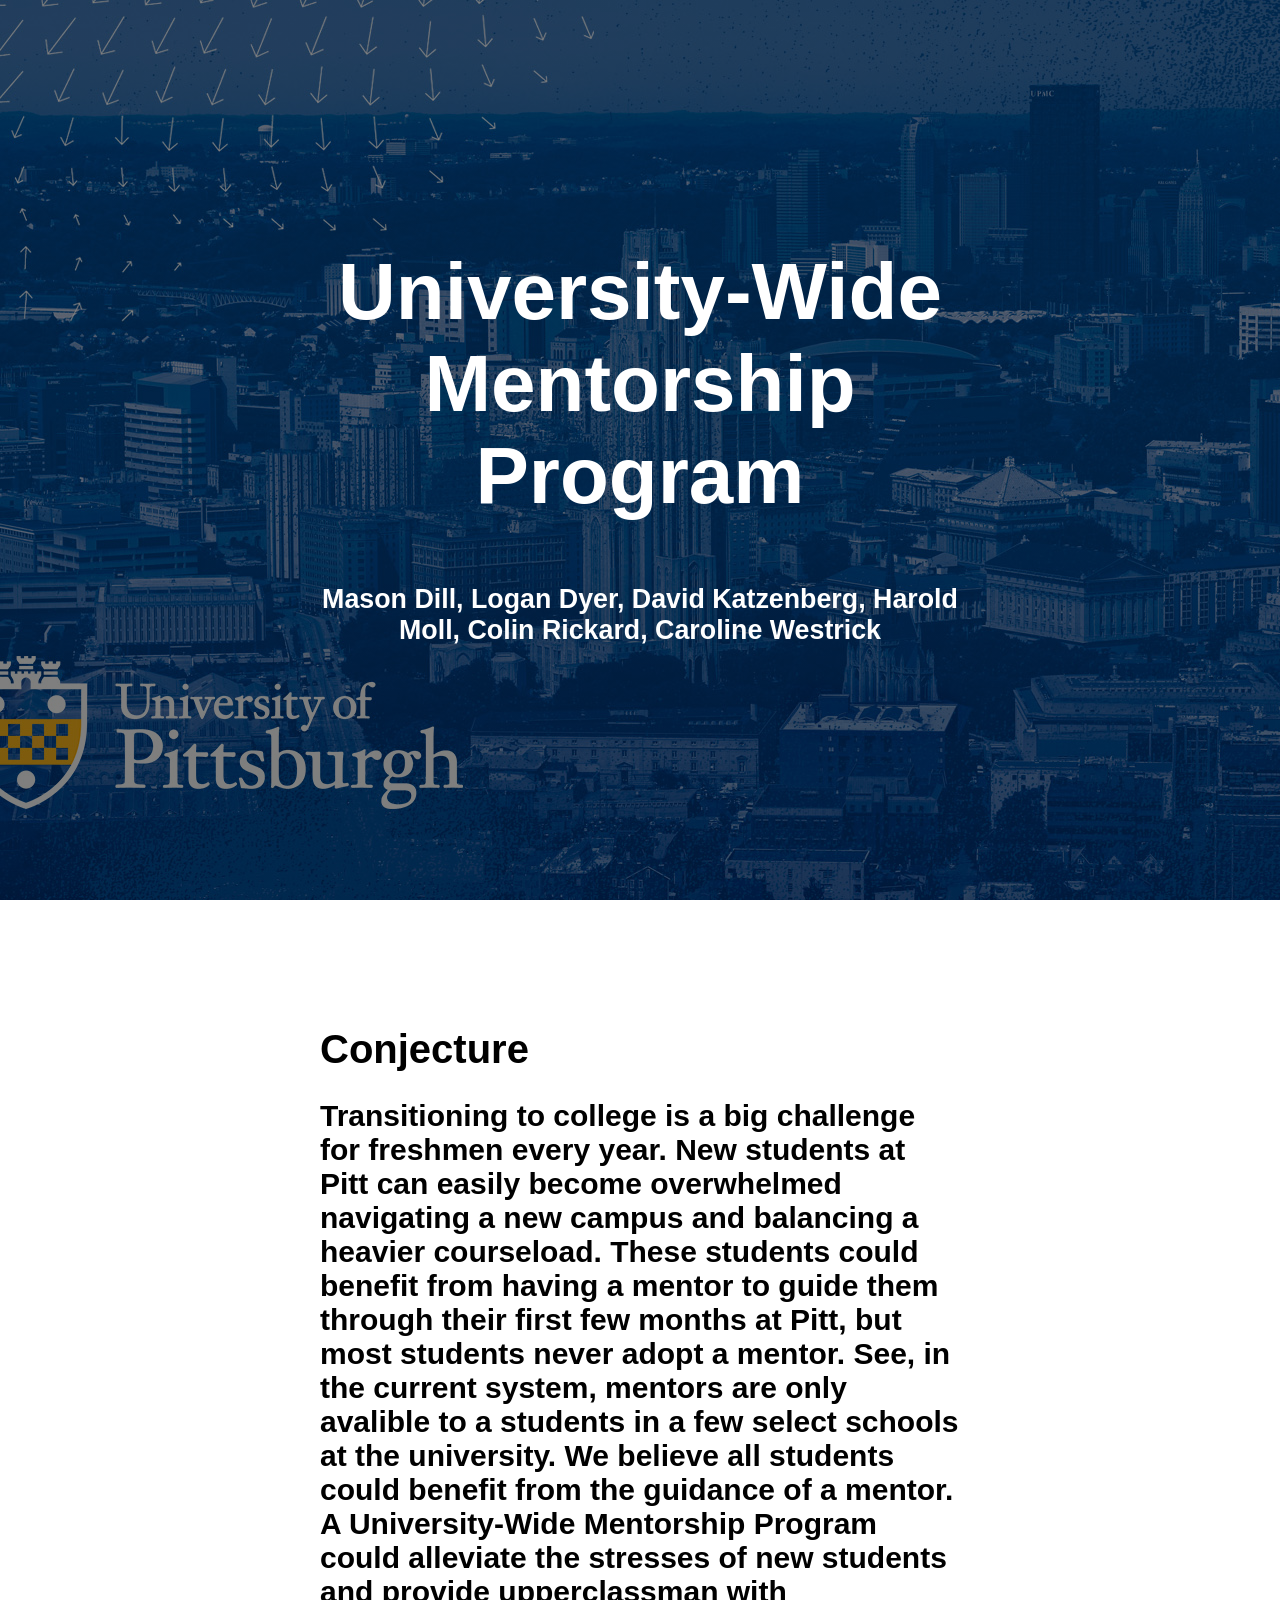
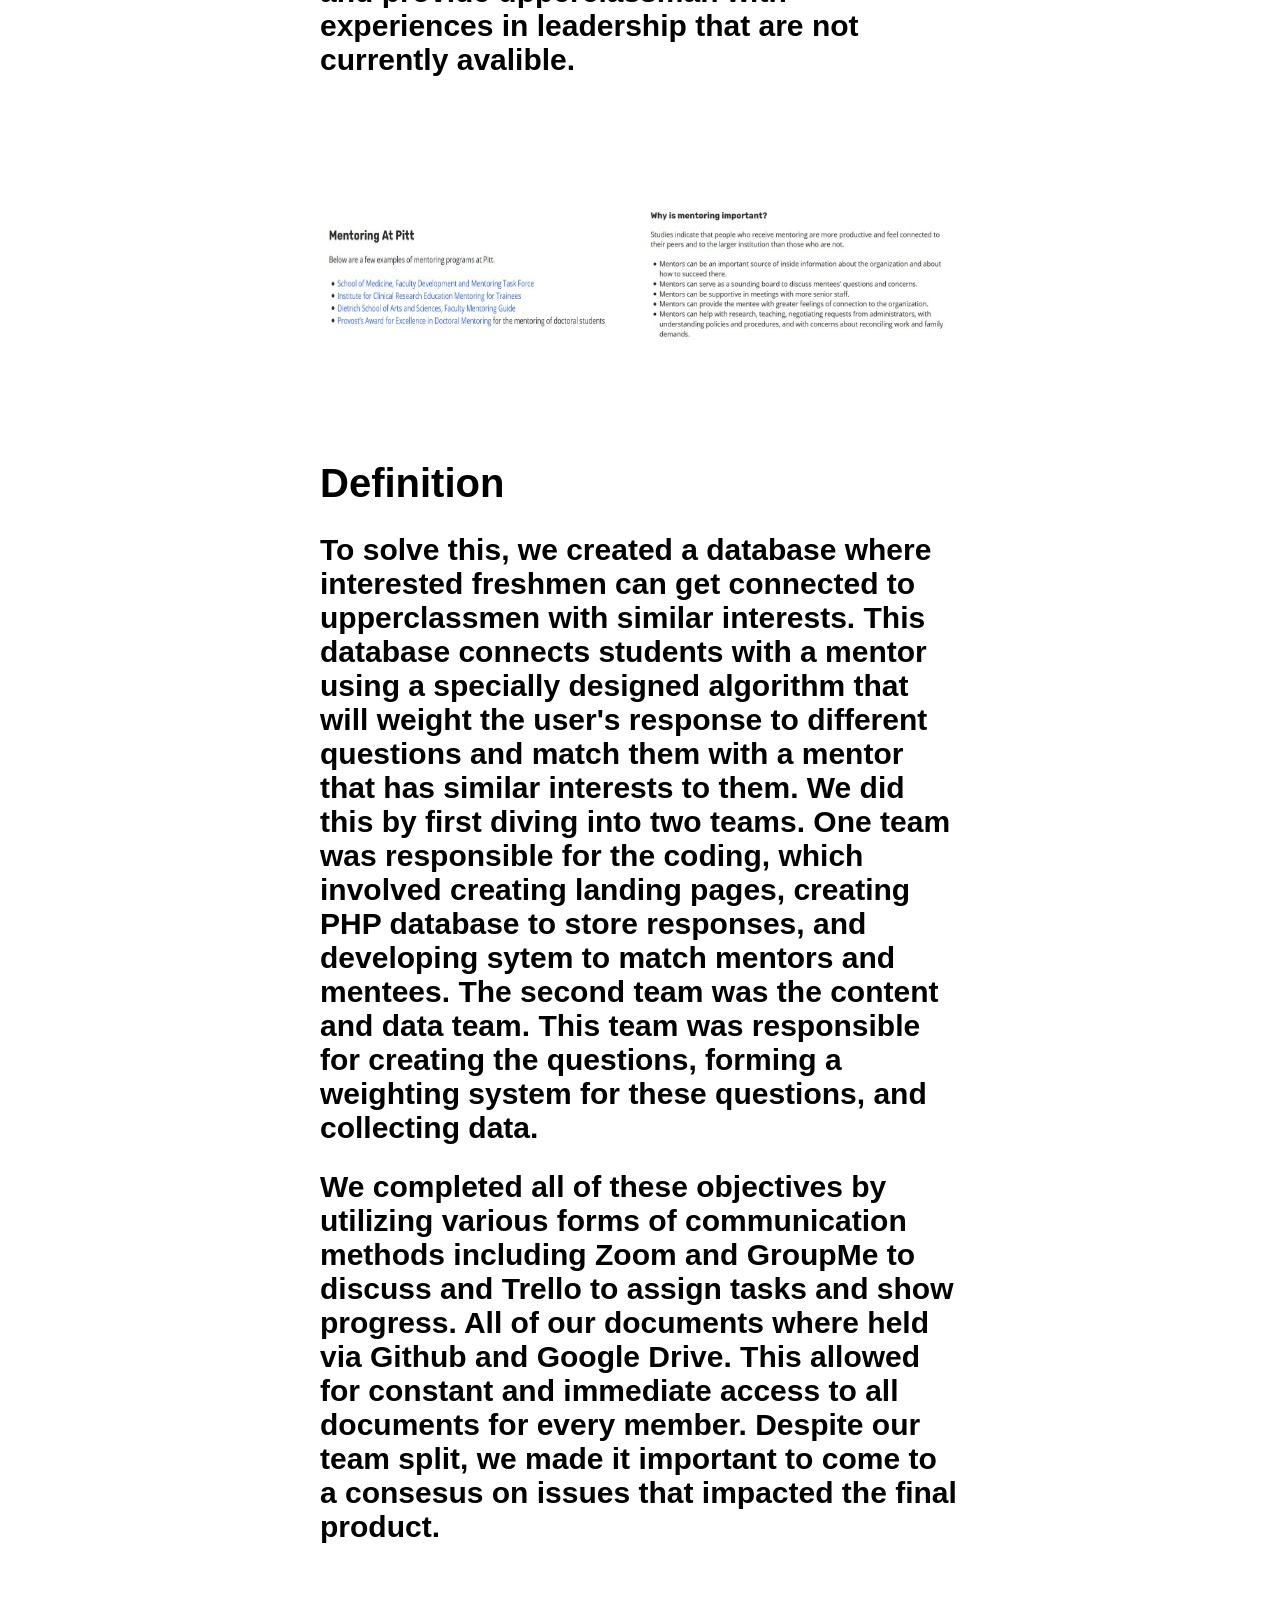
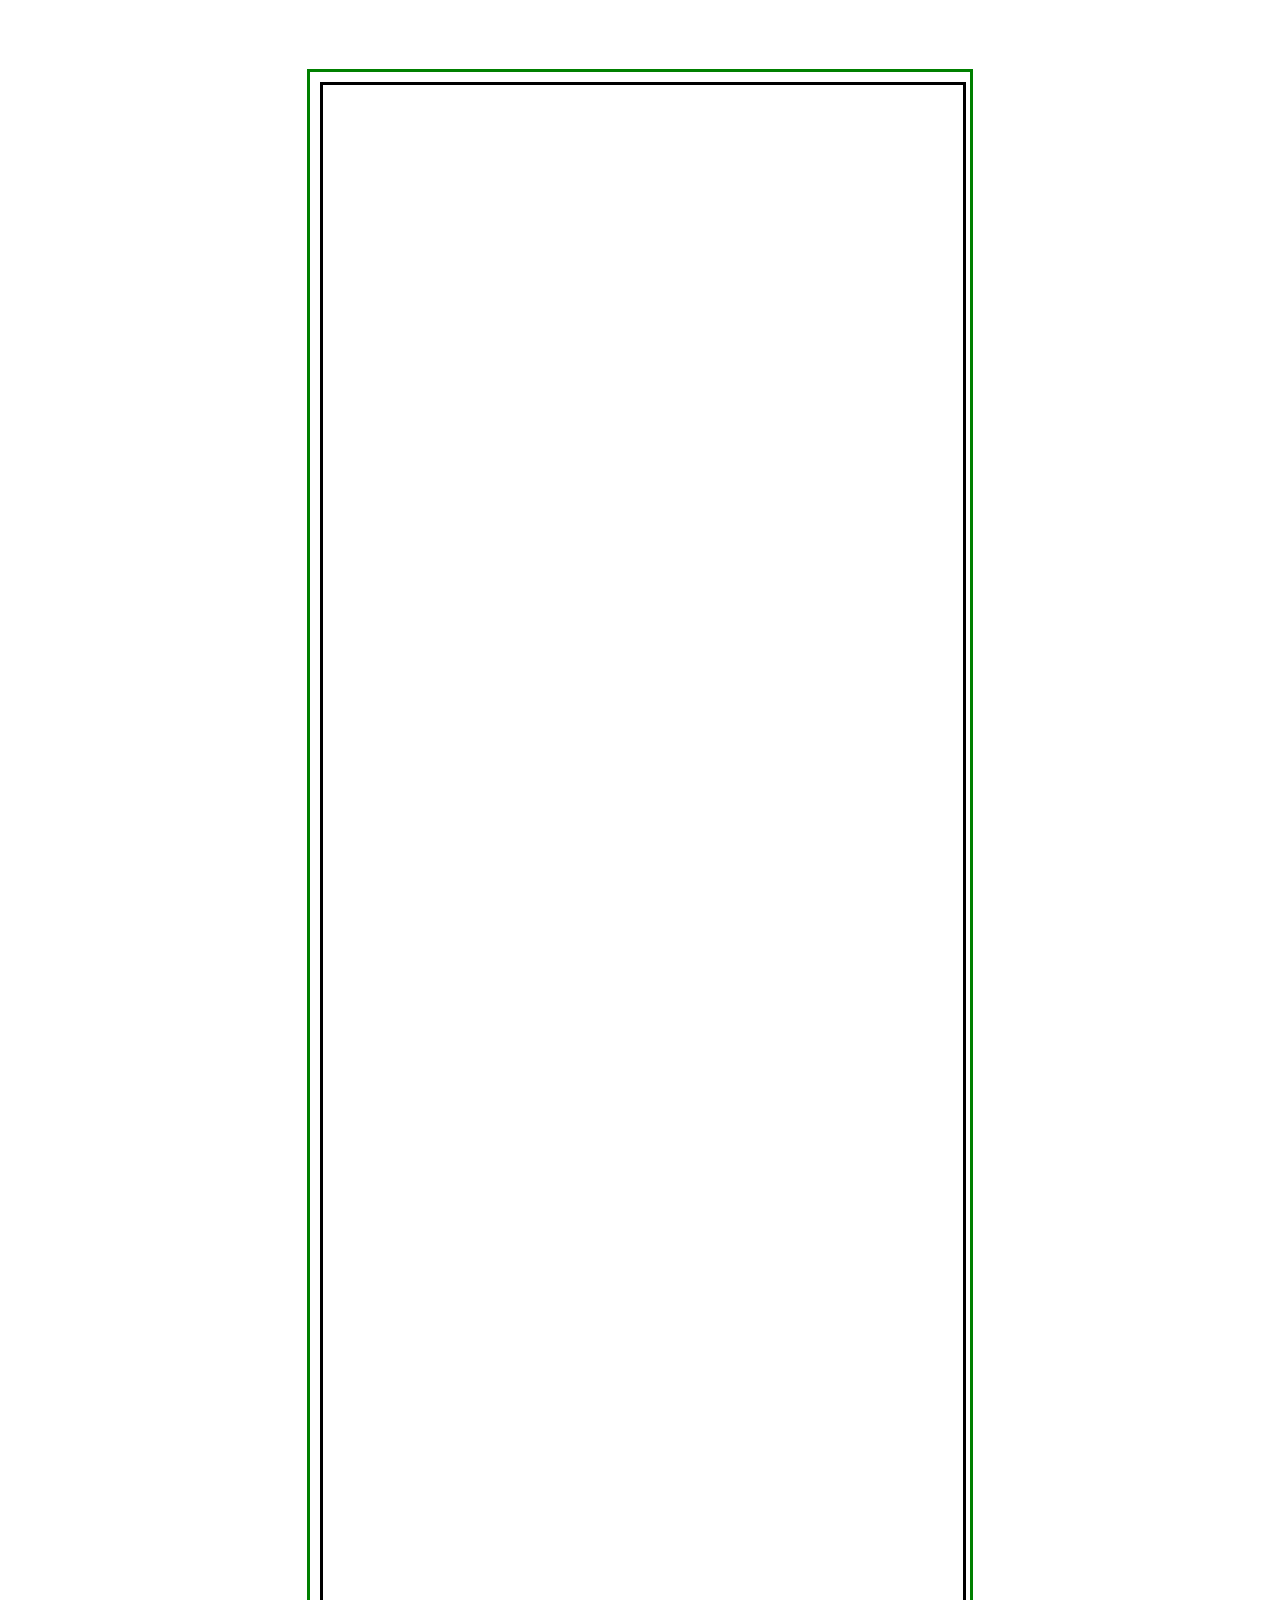
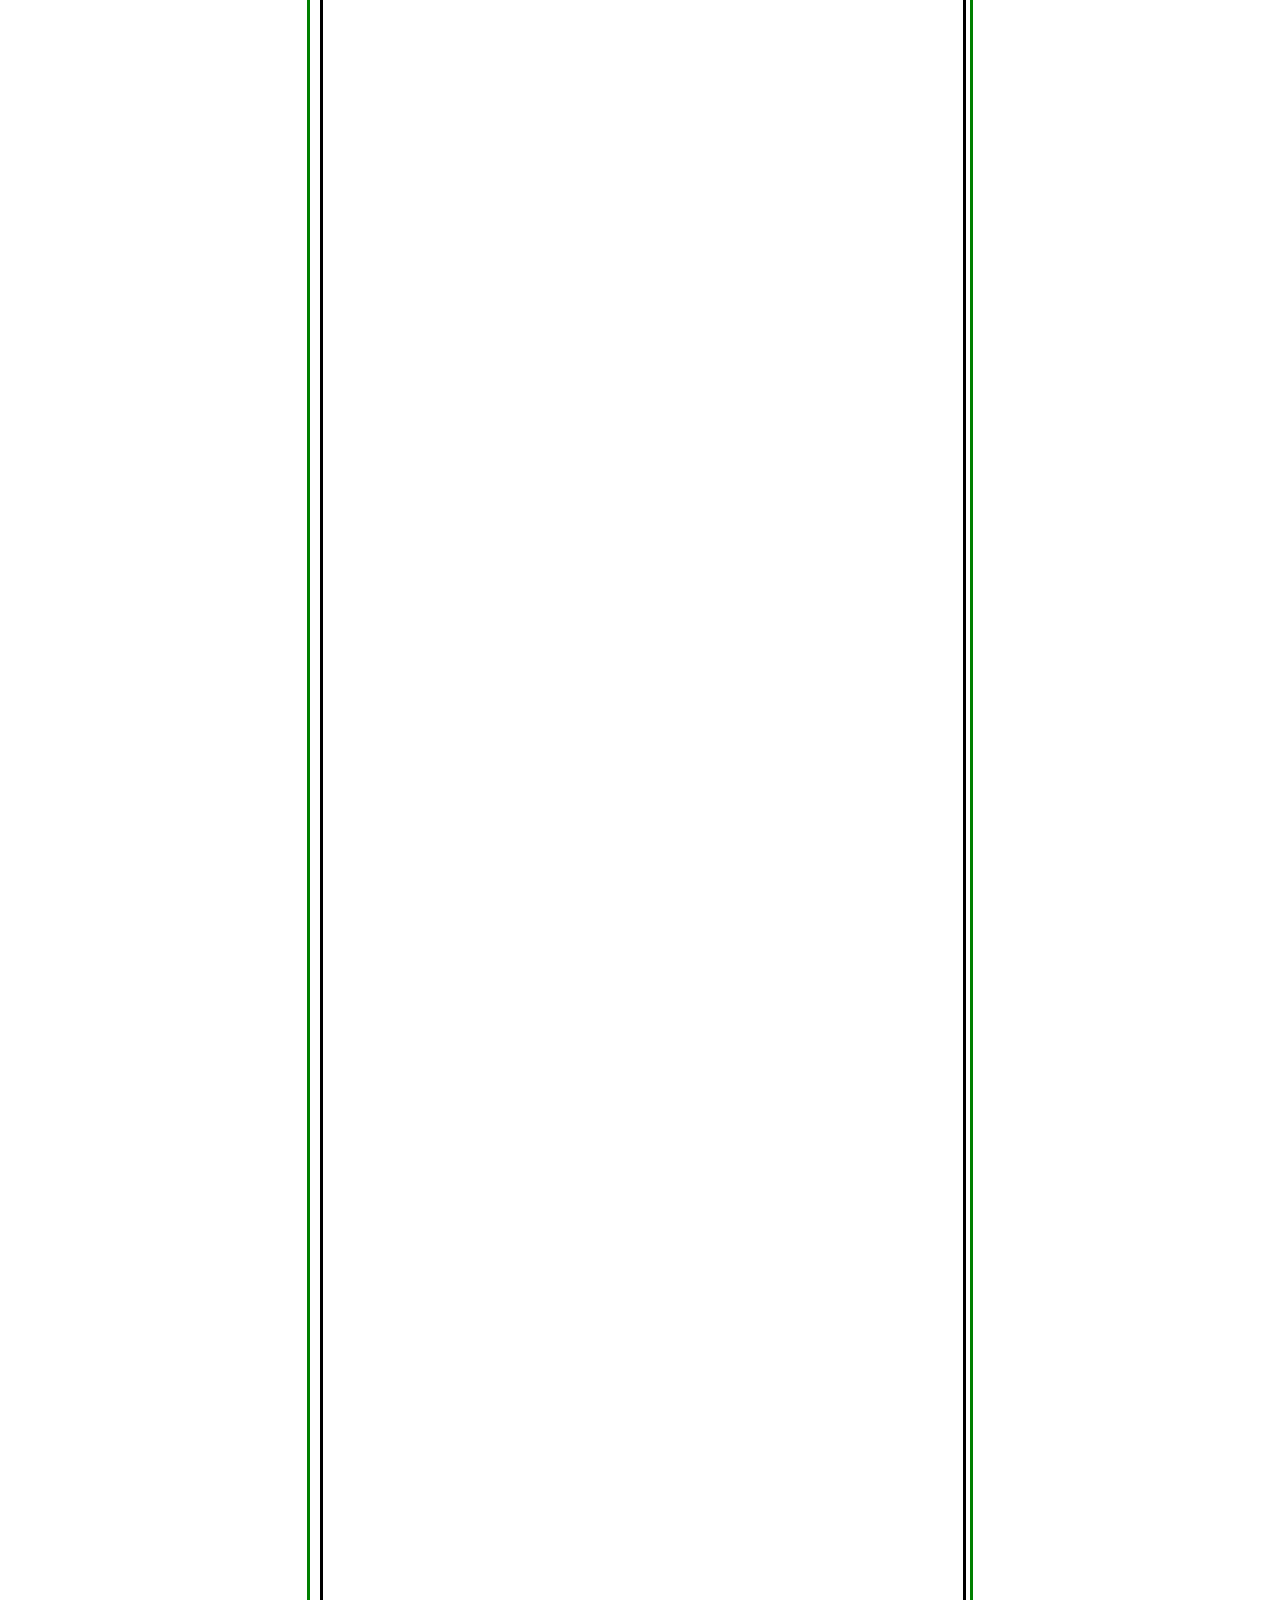
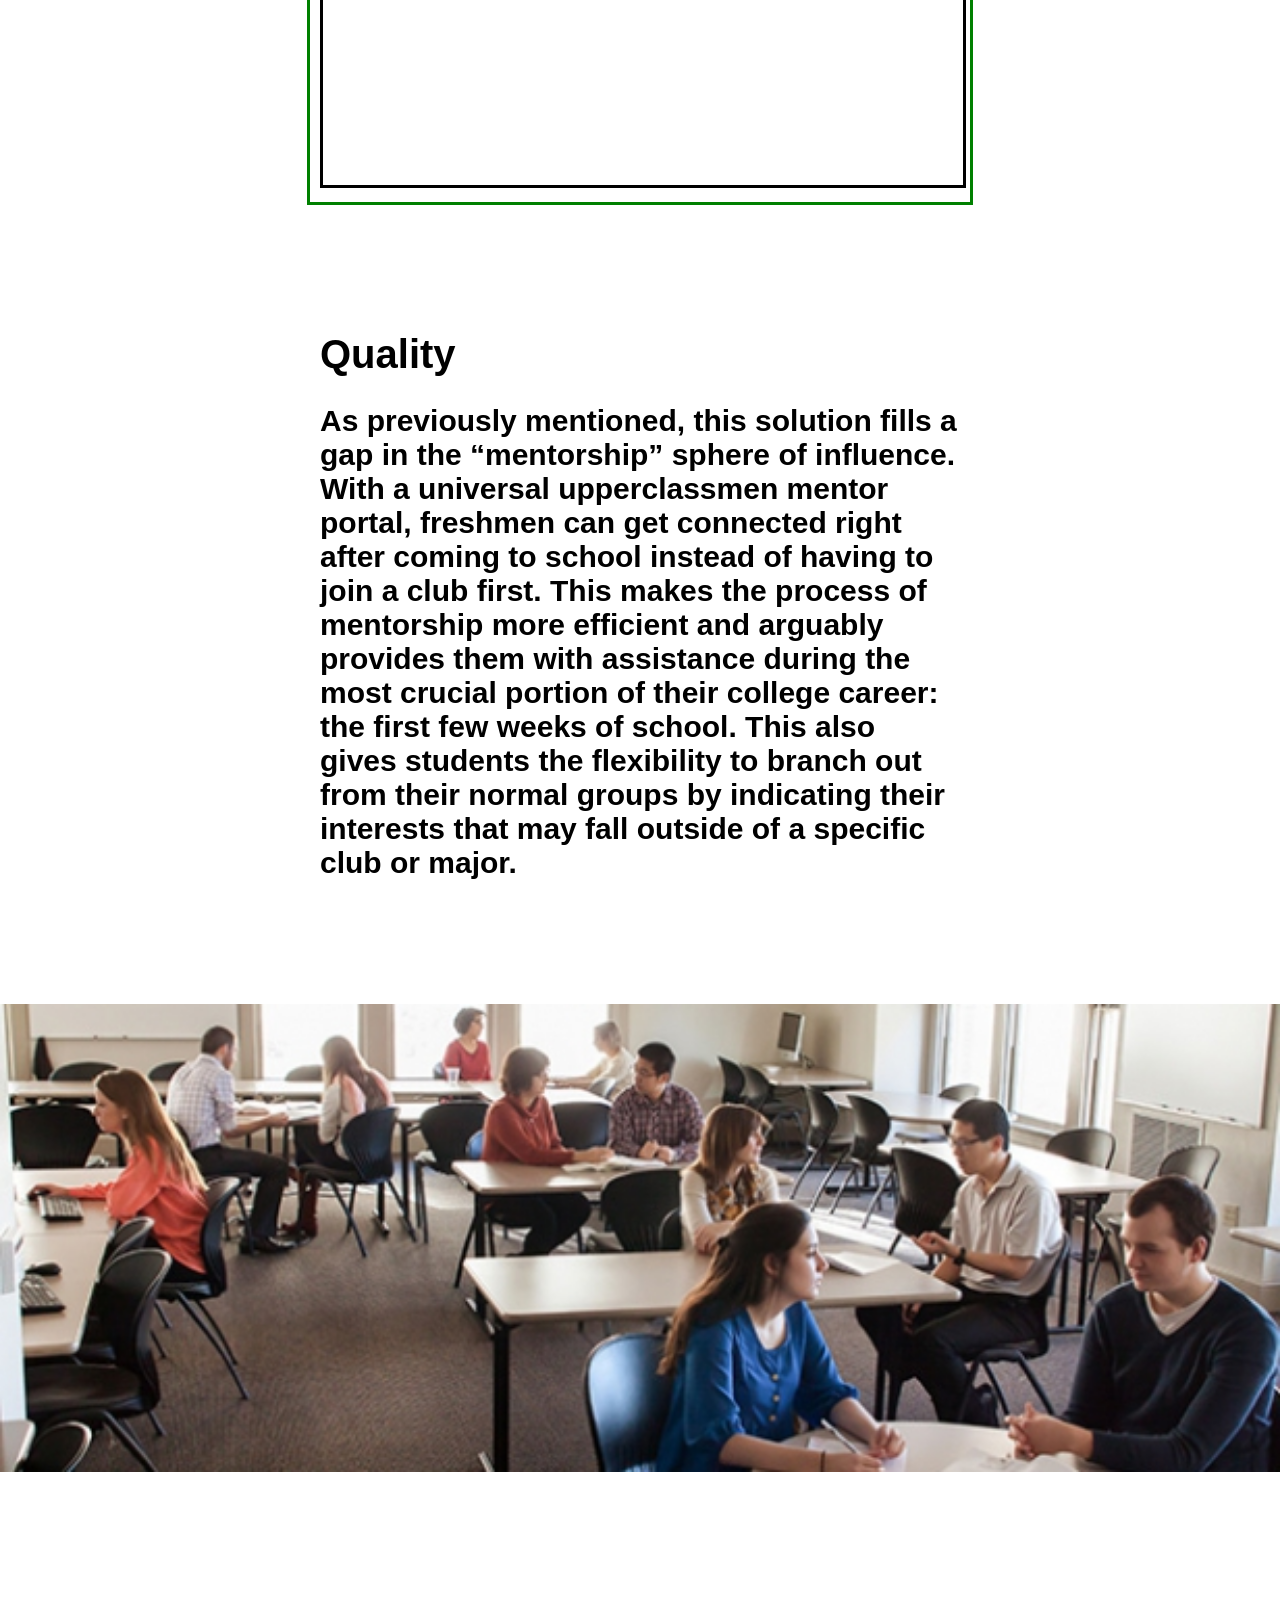
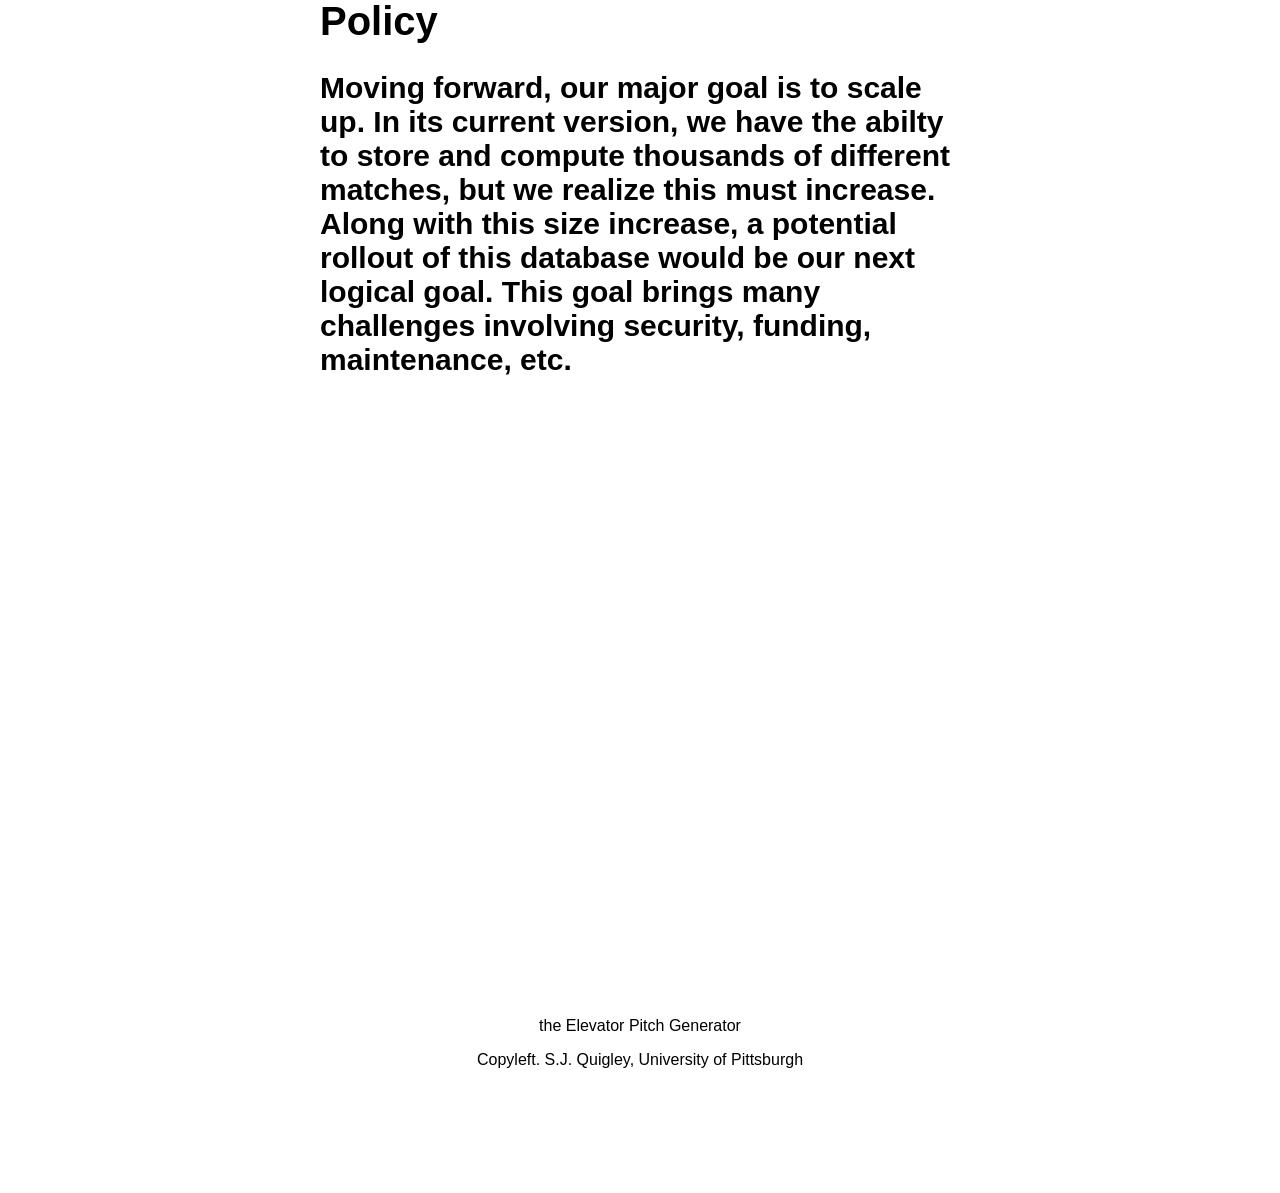
<file: index.html>
<!DOCTYPE html>
<html lang="en">
<head>
    
<!--Hello digital composer! Welcome to my Elevator Pitch Generator web design tool, powered by Stasis Theory. I'm glad you found it--we're going to adapt a 2,000 year old formula to help you pitch an idea, explaining who you are and what you want, why it's important, and what it will do for your audience. I use this document in my Technical Communications classes at the University of Pittsburgh to teach my students a little bit about rhetoric, and a little bit about computer science. Just follow along and with comments like this, and you will make a really cool web documemt that helps pitch your idea and learn a little bit about coding. 

You could make web presentations the easy way by creating a pdf's or powerpoint, or you could do a little more work to better understand these digital tools that you use everyday to (re)present yourself and connect with others in virtual spaces. And this last bit is an important point! If we really want to be makers, if we really want to be creative, then we need to understand our tools and how they work. 

In this file, you will work through the four questions of stasis: conjecture, definition, quality, and policy. This method is tried and true, 100% guaranteed to help you say something meaningful about almost anything. While the Greeks originally used it to help them explore questions and issues, and to try to figure out where others might disagree on those issues, the design can easily be adapted to other ends like this one. You should even commit this exercise of stasis to memory. That way, if you are ever stuck on an elevator with someone important...you'll be ready to have something to say. That was indeed the problem for Archimedes, the engineer who built the first elevator in 236BC and afterwards found himself riding in his elevator with all kinds of powerful people, ascending and descending with nothing to say. And for almost two hundred years, the the problem continued to plague the Greeks until the rhetorician Hermagoras solved this communication problem by developing the questions of stasis. Some say it was actually Aristotle, some hundred years pre-elevator, who first theorized the questions of stasis. And much later in the Roman period, Cicero, Quintillian, and Hermogenes added their own iterations.   

I like to think about stasis theory in terms of space. Some say the goal of this exercise is stasis, or agreement with the other, but I would argue that the goal of stasis is actually movement. Yes, when we come to stasis, we stop. But we stop only long enough in time/space to assess how we got where we are and what happened before moving forward. I argue that we actually use stasis theory to ready ourselves and others to move with changed velocity (in a new direction and perhaps at a different speed.) 
    
To get started with the Elevator Pitch Generator, you will need to fork my repository from GitHub if you haven't already. If you want to easily publish it on GitHub, I'll give you more information at the end of this document. But for right now, fork, and then download the website to a zip file. Go ahead and put these files in a secure place (folder) where you will be able to find them and organize your other assests like images and pdf's, etcetera. You will also need a text editor like "brackets.io" or "notepad-plus-plus.org." Open the style.css and index.html documents in the text editor and we can get started building our stasis theory web document.
    
If you are working in groups on GitHub, one group member will need to fork the website in GitHub and then each group members should fork from this new repository.

BTW. You can leave these faded comments be, or delete them. They are but road signs, absent from the larger design-->

<!--Go ahead and change the title of this HTML document from "Elevator Pitch Generator" to whatever you want. This other stuff below the title does important work to help tell different browsers what this page should look like on different screens like cell phones or desktops-->  

<title>University Wide Mentorship Program</title>
<meta charset="UTF-8">
<meta name="viewport" content="width=device-width, initial-scale=1">
<link rel="stylesheet" type="text/css" href="style.css">
</head>


    
<body>
       
<!--Replace the project title and provide a flashy subtitle. Developers refer to this division as a "Hero Block." You don't need to do anything in this html. code, but you'll need to change the background image on the style.css page. First replace the el1.jpg with a .jpg or .png in the project folder (hint: simplify the name). Then use your text editor to open your style.css sheet, find the hero image, and replace el1.jpg with the name of your new image-->

<div class="hero-image">
  <div class="hero-text">
      <h1>University-Wide Mentorship Program</h1>
      <h6>Mason Dill, Logan Dyer, David Katzenberg, Harold Moll, Colin Rickard, Caroline Westrick</h6>
  </div>
</div>

<!--in this next section you need to answer the first question of stasis, that of conjecture. What is the problem? Can it be solved?--> 

    
<div class="par-centertext">
  <h1>Conjecture</h1>
    <h2>Transitioning to college is a big challenge for freshmen every year. New students at Pitt can easily become overwhelmed navigating a new campus and balancing a heavier courseload. These students could benefit from having a mentor to guide them through their first few months at Pitt, but most students never adopt a mentor. See, in the current system, mentors are only avalible to a students in a few select schools at the university. We believe all students could benefit from the guidance of a mentor. A University-Wide Mentorship Program could alleviate the stresses of new students and provide upperclassman with experiences in leadership that are not currently avalible.</h2>
    </div>
    
<!--Add more photos to your project folder for a photo grid, making sure the files end in .jpg or .png and replace/add to the names on the grid below on this html file. You can add more images if you wish, or subtract...see what happens--you have to be playful to find out how things work.-->
    <div class="row"> 
  <div class="column">
    <img src="grid1.jpg" alt= "descibe image here for accessibility issues"style="width:100%;height:100%;">
    </div>
<div class="column">
    <img src="grid2.JPG" alt= "descibe image here for accessibility issues"style="width:100%;height:100%;">
   
  </div>
        </div>
        
<!--You can't break this thing! Right? Control Z. Comtrol Z. Control Z...-->

<div class="par-centertext">
  <h1>Definition</h1>

    <h2>To solve this, we created a database where interested freshmen can get connected to upperclassmen with similar interests. This database connects students with a mentor using a specially designed algorithm that will weight the user's response to different questions and match them with a mentor that has similar interests to them. We did this by first diving into two teams. One team was responsible for the coding, which involved creating landing pages, creating PHP database to store responses, and developing sytem to match mentors and mentees. The second team was the content and data team. This team was responsible for creating the questions, forming a weighting system for these questions, and collecting data.</h2>
    
    <h2> We completed all of these objectives by utilizing various forms of communication methods including Zoom and GroupMe to discuss and Trello to assign tasks and show progress. All of our documents where held via Github and Google Drive. This allowed for constant and immediate access to all documents for every member. Despite our team split, we made it important to come to a consesus on issues that impacted the final product.</h2>

	
</div>

<div class="form" align="center">

 <iframe src="http://71.195.69.232/Questionnaire.html?data=mjd159" title="W3Schools Free Online Web Tutorials" allowtransparency="true" scrolling="no" style="width:100%;border:solid" height="3300" frameborder="1">></iframe> 
</div>
    

<div class="par-centertext">
  <h1>Quality</h1>
     <h2>As previously mentioned, this solution fills a gap in the “mentorship” sphere of influence. With a universal upperclassmen mentor portal, freshmen can get connected right after coming to school instead of having to join a club first. This makes the process of mentorship more efficient and arguably provides them with assistance during the most crucial portion of their college career: the first few weeks of school. This also gives students the flexibility to branch out from their normal groups by indicating their interests that may fall outside of a specific club or major.
</h2>
    </div>
   
    
    <div>
 <img src="PeerTutoring.jpg" alt="descibe image here for accessibility issues" class="center-large-image" alt="my feet in water" style="width:100%;height:100%;">
    </div>
    
<div class="par-centertext">
  <h1>Policy</h1>
    
    <h2>Moving forward, our major goal is to scale up. In its current version, we have the abilty to store and compute thousands of different matches, but we realize this must increase. Along with this size increase, a potential rollout of this database would be our next logical goal. This goal brings many challenges involving security, funding, maintenance, etc. 
</h2>
    </div>
  
    
    
    <div class="parallax-1"></div>
    
    
    
<div class="centertext">
    
<p>the Elevator Pitch Generator</p>
    
    <p>Copyleft. S.J. Quigley, University of Pittsburgh</p>
    
   </div>

<br>
<br>
    
    
<br>
<br>
    
    
<br>
<br>
    
    
  </body>
     </html>

<!--For more on using stasis theory in to assess problem and issues, see: https://owl.purdue.edu/owl/general_writing/the_writing_process/stasis_theory/index.html-->

<!--Copyleft. S.J. Quigley, University of Pittsburgh-->

<!--Looking to add componets. You have come to the right place. See below.>

***Add an image. 
To add an image, all you need to do is add the HTML, the CSS style has aleady been set. Just drop the following code between other <div></div> elements...and you will need to replace the stinky feet.jpg. 

***Small image: 

<div>
<img src="feet.jpg" alt="Paris" class="center-small-image" alt="my feet in water" style="width:50%;height:50%;">
</div>

***Large image:   

<div>
<img src="feet.jpg" alt="Paris" class="center-large-image" alt="my feet in water" style="width:100%;height:100%;">
</div>

***Add a photo grid:

    <div class="row"> 
  <div class="column">
    <img src="pgrid1.jpg" alt= decribe the image HERE for accessibility purposes>
    <img src="pgrid2.jpg" alt= decribe the image HERE for accessibility purposes>
        </div>
<div class="column">
    <img src="pgrid3.jpg" alt= decribe the image HERE for accessibility purposes>
    <img src="pgrid4.jpg" alt= decribe the image HERE for accessibility purposes>
        </div>
<div class="column">    
    <img src="pgrid5.jpg" alt= decribe the image HERE for accessibility purposes>
    <img src="pgrid6.jpg" alt= decribe the image HERE for accessibility purposes >
    
  </div>
        </div>

-->
<!--Looking to publish this online? Here is what you need to do.

Go back to your forked repository in GitHub. If you don't have a repositiry, create a new one. Click upload, and select/drag and drop all of you files...all of them, index.html. style.html, readme, and your images. Click commit. This will replace/add all essential files to make your Elevator Pitch. If you want to delete any of my images, be my guest. Great, now your Elevator Pitch is where it needs to be. Now go to settings and click it, scroll down to "GitHub Pages." Here you will change "source" from "none" to "master branch." This will publish your Electrate Fuego onbline. Refresh the page, scroll back down to "GitHub Pages, and copy your webpage link. It's time to make your pitch!-->
</file>
<file: style.css>
body, html {
  height: 100%;
  margin: 0;
  font-family: Arial, Helvetica, sans-serif;
}

.hero-image {
  /* This is your opening image. You will need to change el1.jpg to something of your choice*/
  
background-image: linear-gradient(rgba(0, 0, 0, 0.5), rgba(0, 0, 0, 0.5)), url("Pitt_logo_.jpg");
  height: 100%;
  background-attachment: fixed;
  background-position: center;
  background-repeat: no-repeat;
  background-size: cover;
  position: relative;      
}

/* Place text in the middle of the image */

.hero-text {
  text-align: center;
  position: absolute;
  top: 50%;
  left: 50%;
  transform: translate(-50%, -50%);
  color: white;
  font-size: 250%;
}

.form {
  margin: auto;
  width: 50%;
  border: 3px solid green;
  padding: 10px;
}

/* This is what controls that cool parallax scrolling effect. Change the image "el4.jpg" below to your image.*/
/*You can always add more parlax assets on your web document, just follow the directions at the bottom of the index.html.*/
.parallax-1 { 
  background-image: url("victory_lights.jpg");

  /* Set a specific height */
  height: 500px; 

  /* control the parallax scrolling effect */
  background-attachment: fixed;
  background-position: center;
  background-repeat: no-repeat;
  background-size: cover;
}


/* This section of css. helps organize images to position and center the image to scale nicely on all screens */

.center-small-image {
  display: block;
  margin-left: auto;
  margin-right: auto;
  width: 50%;
}
    
.center-large-image {
  display: block;
  margin-left: auto;
  margin-right: auto;
  width: 100%;
}


/*this css. element centers elements*/

.centertext {
  text-align: center;
    
}

/* This css. section controls the paragraph chunks*/

.par-centertext {
  margin: auto;
  width: 50%;
  padding: 100px;
    font-size: 125%; 

}


/*The following .css is responsible for your photo grid .row, .column, .column img and @ media all work together to create your responsive image displays. Change the images on index.html. Remember, the images need to be in your project file folder */

.row {
  display: flex;
  flex-wrap: wrap;
  padding: 0 4px;
  justify-content: center;
}

/* Create 3 equal columns that sit next to each other */
.column {
  flex: 25%;
  max-width: 25%;
  padding: 0 4px;
}

.column img {
  margin-top: 8px;
  vertical-align: middle;
  width: 100%;
}

/* Responsive layout - makes a one column-layout instead of two or three columns */
@media screen and (max-width: 800px) {
  .column {
    flex: 50%;
    max-width: 50%;
}
</file>
